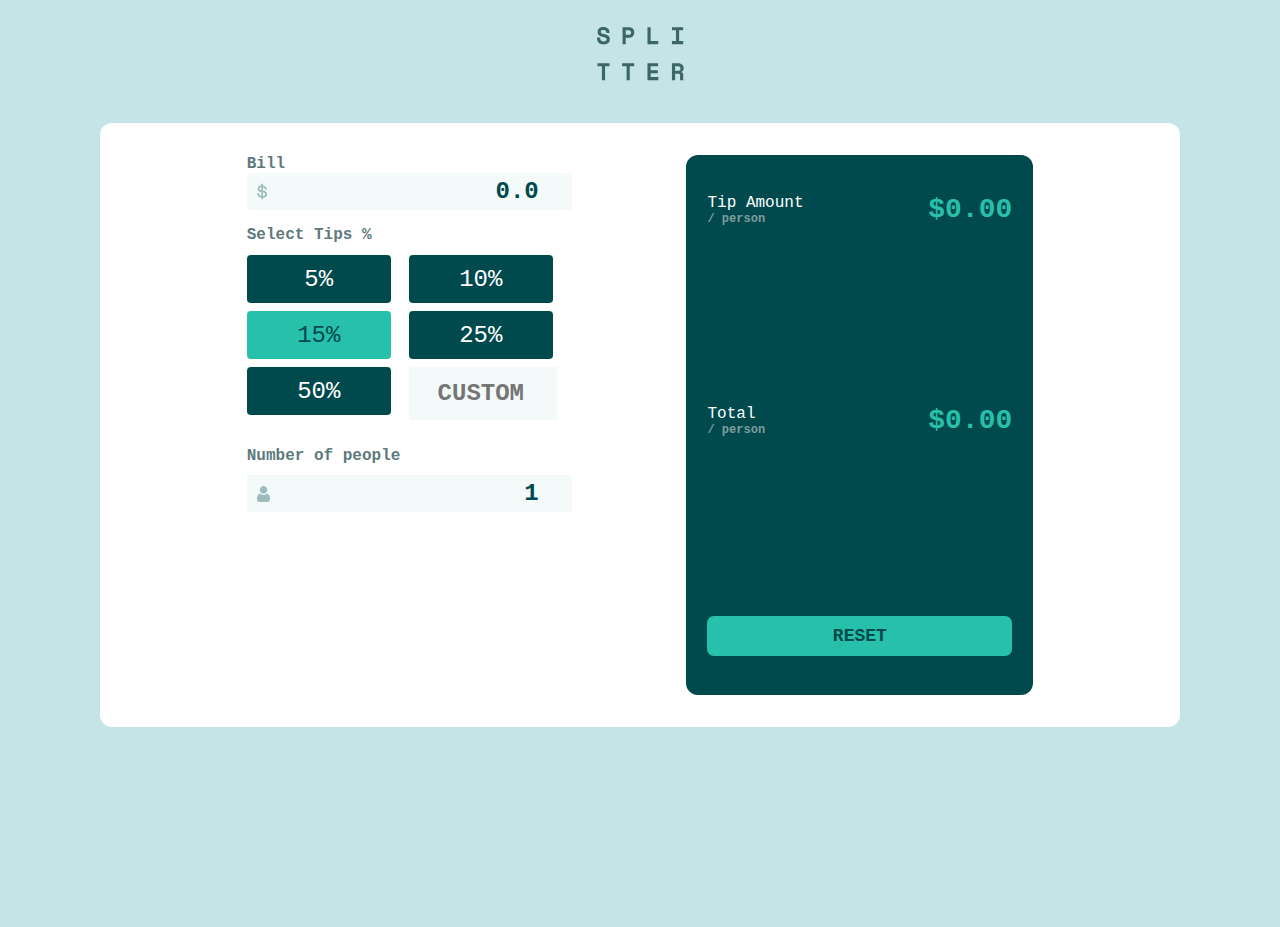
<file: index.html>
<!DOCTYPE html>
<html lang="en">
<head>
    <meta charset="UTF-8">
    <meta http-equiv="X-UA-Compatible" content="IE=edge">
    <meta name="viewport" content="width=device-width, initial-scale=1.0">
    <title>Frontend Mentor | Tip calculator app</title>
    <link rel="stylesheet" href="style.css">
</head>
<body>
    <div class="logo">
        <img src="images/logo.svg" alt="">
    </div>
    <div class="tip-calculator">
        <div class="partone">
            <label for="">Bill</label><br>
            <input type="number" name="bill" id="bill-input" class="input bill-input"><br>
            <label for="">Select Tips %</label>
            <div class="tip">
                <div class="tips tips-5">5%</div>
                <div class="tips tips-10">10%</div>
                <div class="tips tips-15 active-tip">15%</div>
                <div class="tips tips-25">25%</div>
                <div class="tips tips-50">50%</div>
                <div id="tip-custom">
                    <input type="number" class="tip-custom" placeholder="CUSTOM">
                </div>
            </div>
            <div class="peoplelabel">
                <label for="">Number of people</label>
                <label for="" class="error">Cant be zero</label>
            </div>
            <input type="number" class="input people-input">
        </div>

        <div class="result">
            <div class="tip-amount">
                <div class="text">
                    <p>Tip Amount</p>
                    <p class="person">/ person</p>
                </div>
                <div class="amount" id="tip-amount">$4.27</div>
            </div>
            <div class="total">
                <div class="text">
                    <p>Total</p>
                    <p class="person">/ person</p>
                </div>
                <div class="amount" id="total-amount">$32.79</div>
            </div>
            <div class="reset">RESET</div>
        </div>
    </div>
    <script src="script.js"></script>
</body>
</html>
</file>
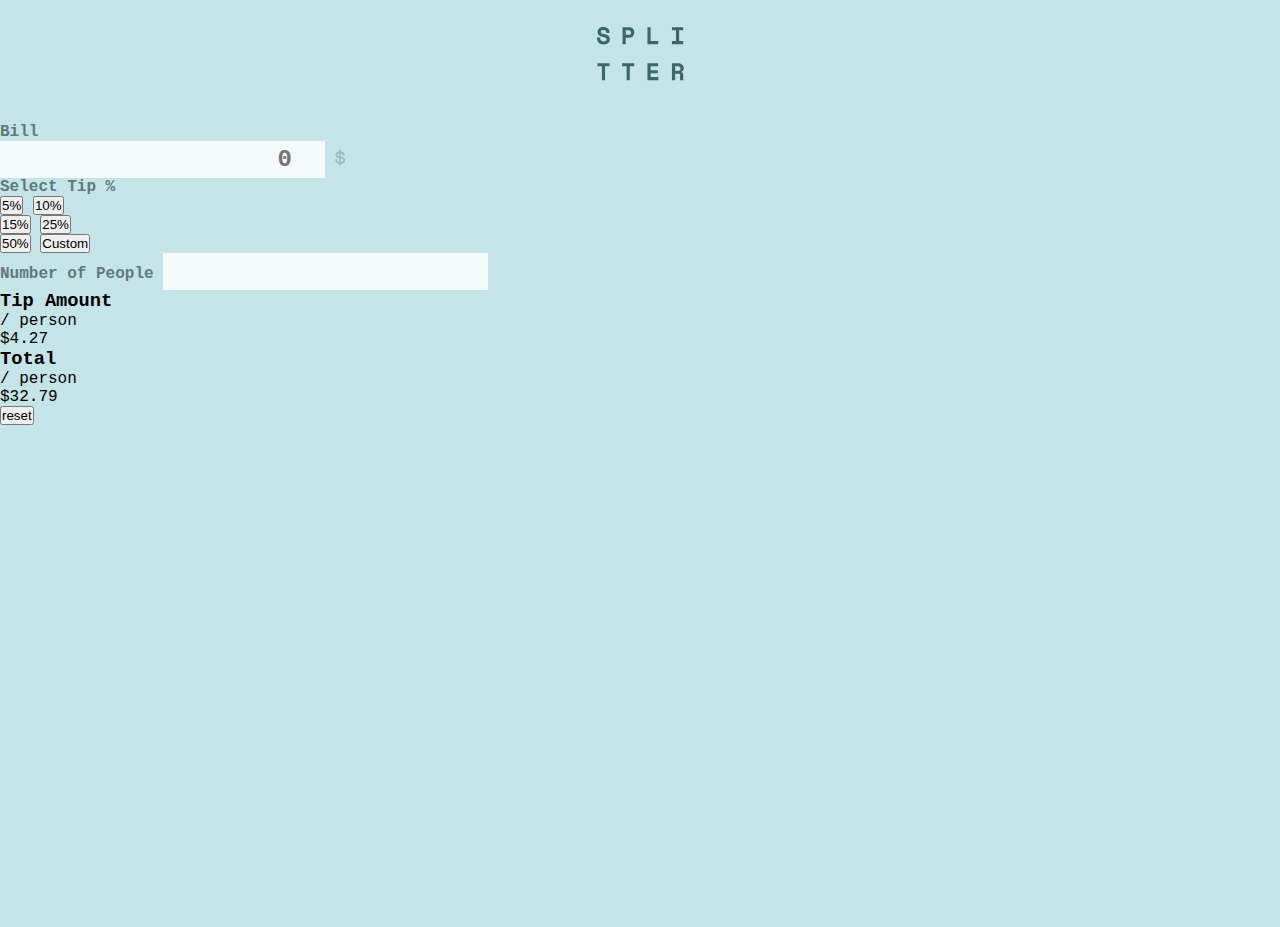
<file: me.html>
<!DOCTYPE html>
<html lang="en">
<head>
  <meta charset="UTF-8">
  <meta name="viewport" content="width=device-width, initial-scale=1.0"> <!-- displays site properly based on user's device -->

  <link rel="icon" type="image/png" sizes="32x32" href="./images/favicon-32x32.png">
  
  <title>Frontend Mentor | Tip calculator app</title>
  <link rel="stylesheet" href="style.css">

  <!-- Feel free to remove these styles or customise in your own stylesheet 👍 -->
  <style>
    .attribution { font-size: 11px; text-align: center; }
    .attribution a { color: hsl(228, 45%, 44%); }
  </style>
</head>
<body>
  <div class="container">
    <div class="logo">
      <img src="images/logo.svg">
    </div>
    <main>
      <form>
        <div class="relative">
          <label> Bill</label><br>
          <input type="number" name="amount" id="amount" placeholder="0">
          <img src="images/icon-dollar.svg" class="dollar">
        </div>

        <label for="tip">Select Tip %</label>
        <div>
          <button>5%</button>
          <button>10%</button>
        </div>
        <div>
          <button>15%</button>
          <button>25%</button>
        </div>
        <div>
          <button>50%</button>
          <button>Custom</button>
        </div>

        <div>
          <label>Number of People</label>
          <input type="text" name="person" id="person">
        </div>
      </form>

      <div class="board">
         <div>
           <div>
            <h3>Tip Amount</h3>
            <p>/ person</p>
           </div>
           <div>$4.27</div>
         </div>

         <div>
          <div>
           <h3>Total</h3>
           <p>/ person</p>
          </div>
          <div>$32.79</div>
        </div>

        <button>reset</button>
      </div>
    </main>
  </div>

</body>
</html>
</file>
<file: style.css>
*{
    padding: 0;
    margin: 0;
}
body{
    background-color:hsl(185, 41%, 84%);
    height: 100vh;
    width: 100%;
    font-family: "Space Mono", monospace;
}
.logo{
    text-align: center;
    margin-top: 1.7rem;
    margin-bottom: 2.3rem;
}
.tip-calculator{
    background-color: white;
    display: flex;
    flex-direction: column;
    padding: 2rem;
    border-radius: 12px 12px 0 0;
}
label{
    color: hsl(186, 14%, 43%);
    font-weight: 700;
    margin-bottom: 10px;
}
input{
    border: none;
    outline: none;
    padding: 5px;
    padding-right: 18px;
    background-position: 17px 18px;
    background-repeat: no-repeat;
    background-color: hsl(189, 41%, 97%);
    text-align: right;
    font-size: 24px;
    color: hsl(183, 100%, 15%);
    font-weight: bolder;
    font-family: "Space Mono",monospace;
}
/* how to add an image to your input*/
.bill-input{
    background-image: url("images/icon-dollar.svg");
    background-position:left;
    background-position-x: 10px;
    margin-bottom: 36px;
}

.tip{
    margin-top: 0.7rem;
    display: grid;
    grid-template-columns: 144px 144px;
    row-gap: 2em;
    column-gap: 18px;
    margin-bottom: 2rem;
}
.tips{
    background: hsl(183, 100%, 15%);
    color: white;
    height: 48px;
    display: flex;
    justify-content: center;
    align-items: center;
    font-size: 24px;
    border-radius: 4px;
    cursor: pointer;
}
.active-tip{
    color: hsl(183, 100%, 15%);
    background-color: hsl(172, 67%, 45%);
}
.tip-custom{
    width: 87%;
    height: 90%;
}
.people-input{
    background-image: url("images/icon-person.svg");
    background-position:left;
    background-position-x: 10px;
    margin-bottom: 2.4rem;
   /* border: 2px solid red;*/
}
.result{
    background-color: hsl(183, 100%, 15%);
    color: white;
    padding: 39px 21px;
    border-radius: 12px;
}
.tip-amount, .total {
    display: flex;
    align-items: center;
    justify-content: space-between;
    margin-bottom: 1.7rem;
}
.person{
    font-size: 12px;
    color: hsl(184, 14%, 56%);
    font-weight: 700;
}
.amount{
    font-size: 28px;
    color: hsl(172, 67%, 45%);
    font-weight: 700;
}
.error{
    color: red;
    display: none;
}
.reset{
    cursor: pointer;
    background-color: hsl(172, 67%, 45%) ;
    color:hsl(183, 100%, 15%) ;
    padding: 10px;
    justify-content: center;
    text-align: center;
    border-radius: 7px;
    font-family: monospace;
    font-weight: 700;
    font-size: 18px;
}
.peoplelabel{
    display: flex;
    justify-content: space-between;
}
@media screen and (min-width:800px) {
    .tip-calculator{
        display: flex;
        flex-direction: row;
        padding: 2rem;
        border-radius: 12px;
        justify-content: space-evenly;
        margin: 10px 100px;
        height: 60%;
    }
    .result{
        width: 30%;
        display: flex;
        flex-direction: column;
        justify-content: space-between;
    }
    .bill-input{
        margin-bottom: 16px;
    }
    
    .tip{
        row-gap: 0.5em;
    }
}
</file>
